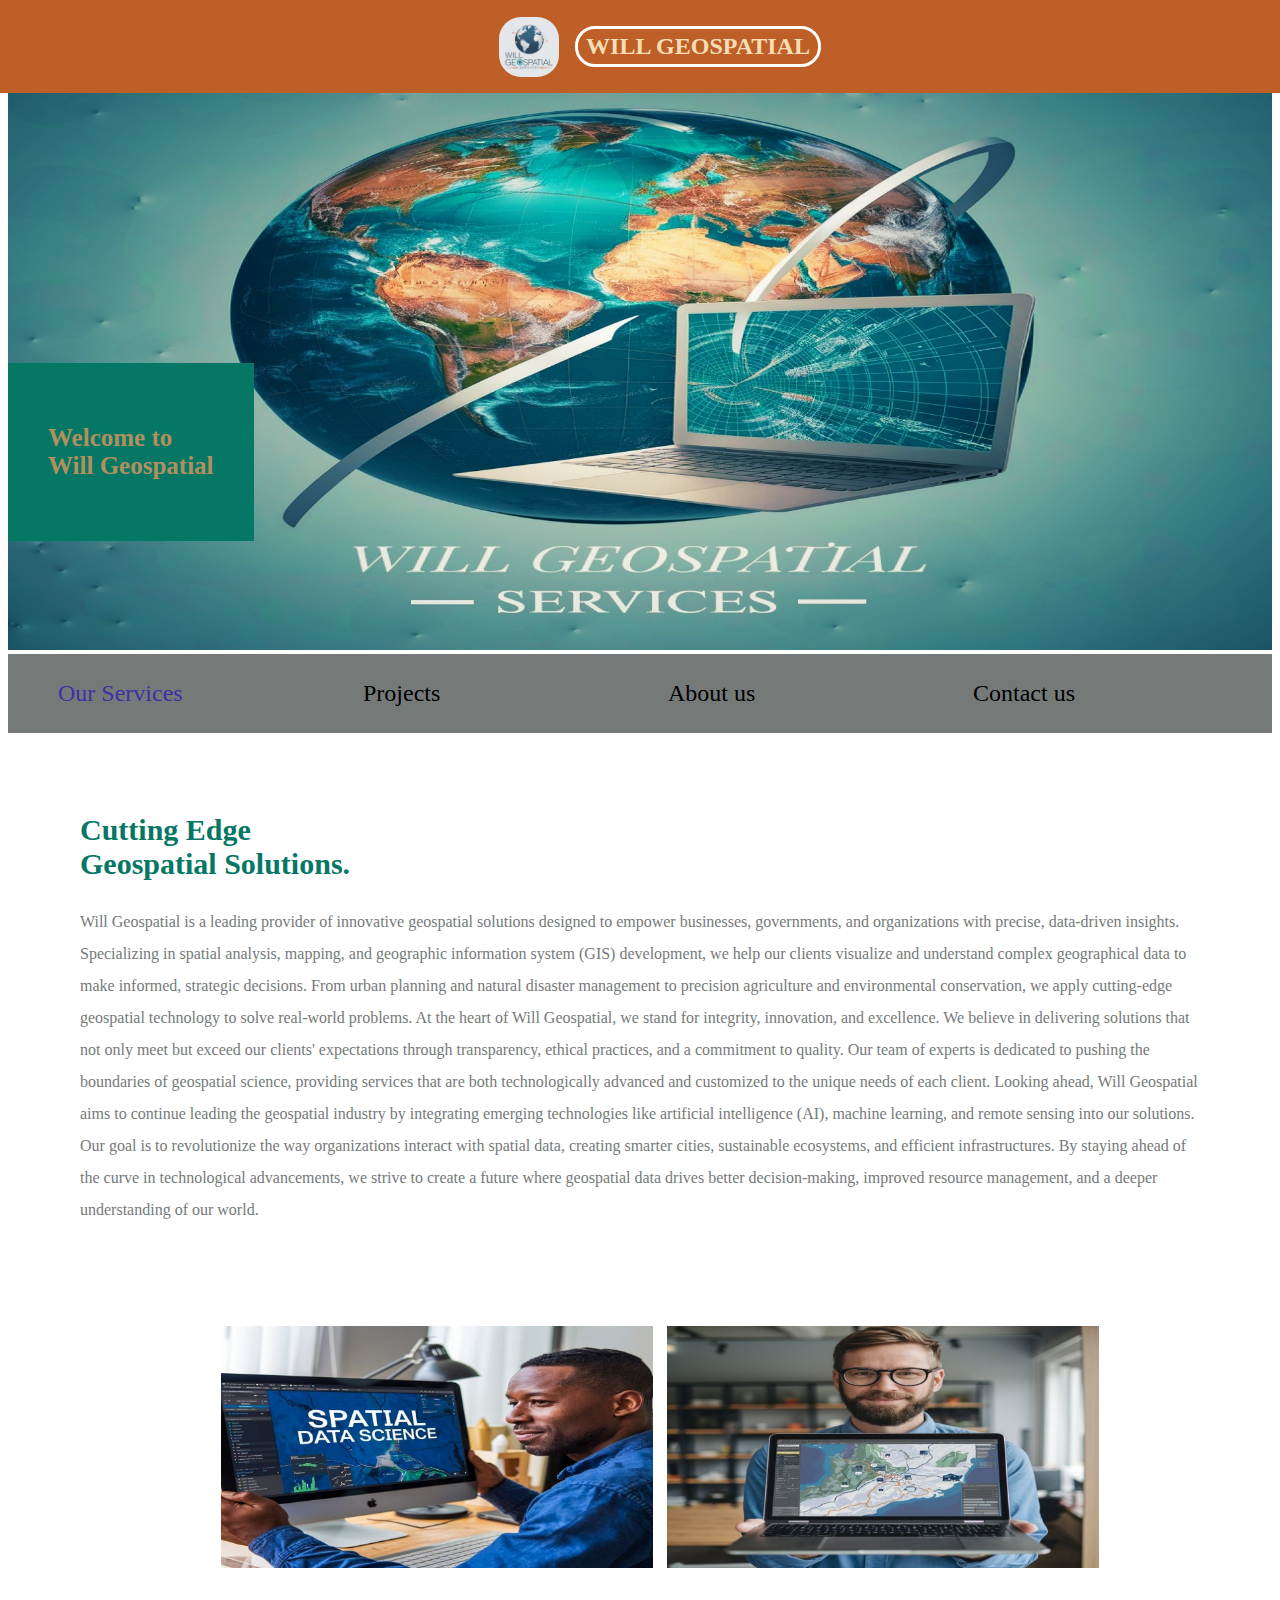
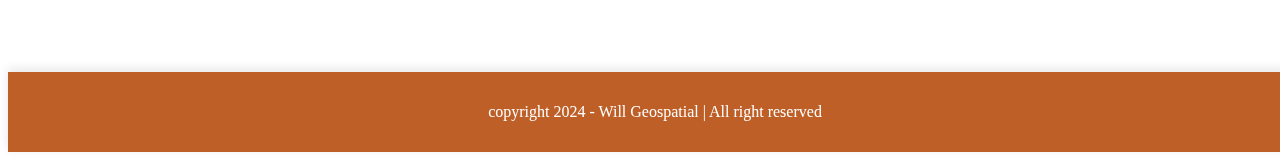
<file: index.html>
<!DOCTYPE html>
<html lang="en">
<head>
   
    <meta name="description" content="Will Geospatial provides cutting-edge geospatial solutions and services.">
    <meta name="keywords" content="geospatial, GIS, mapping, geospatial analysis">
    <meta name="author" content="Will Geospatial">
    <meta charset="UTF-8">
    <meta name="viewport" content="width=device-width, initial-scale=1.0">
    <link rel="stylesheet" href="style.css">
    <title>Will Geospatial</title>

</head>
<body>

    <header>
        <!-- Note add a logo next to header to create better brand identity  -->
        <img src="logo.jpeg" alt="Will Geospatial Logo" class="logo">

         <h1>
            WILL GEOSPATIAL
         </h1> 
    </header>

    <!-- <header>
        <h1>
            WILL GEOSPATIAL
        </h1>
    </header>  -->
    

    <section class="banner"> <br> <br>   
        <img src="banner.jpg" alt=" Will Geospatial welcome banner">
        <div class="welcome">
            <h2>
                Welcome to <br> <span> Will Geospatial </span>
            </h2>
        </div>
    </section>

	
    <!-- <nav class="main-nav">
	    <ul>
        <li><a href="services.html" class="services">Our Services</a></li>
	        <li><a href="projects.html">Projects</a></li>
	        <li><a href="about.html">About us</a></li>
	    </ul>
	</nav> -->

<button class="hamburger">☰</button> 
    <nav class="main-nav">
        <ul>
            <li><a href="Our Services.html" class="services"> Our Services</a></li>
            <li><a href="Projects.html"> Projects</a></li>
            <li><a href="About us.html"> About us</a></li>
            <li><a href="Contact us.html"> Contact us</a></li>
        </ul>
    </nav>
    
  
     <main>
        <article>
            <h2>Cutting Edge <br> Geospatial Solutions.</h2>

            <p>Will Geospatial is a leading provider of innovative geospatial solutions designed to empower businesses,
                governments, and organizations with precise, data-driven insights. Specializing in spatial analysis,
                mapping, and geographic information system (GIS) development,
                we help our clients visualize and understand complex geographical data to make informed, 
                strategic decisions. From urban planning and natural disaster management to precision agriculture and environmental conservation, 
                we apply cutting-edge geospatial technology to solve real-world problems.
                At the heart of Will Geospatial, we stand for integrity, innovation, and excellence. 
                We believe in delivering solutions that not only meet but exceed our clients' expectations through transparency, 
                ethical practices, and a commitment to quality. 
                Our team of experts is dedicated to pushing the boundaries of geospatial science, 
                providing services that are both technologically advanced and customized to the unique needs of each client.
                Looking ahead, Will Geospatial aims to continue leading the geospatial industry 
                by integrating emerging technologies like artificial intelligence (AI), machine learning, 
                and remote sensing into our solutions. Our goal is to revolutionize the way organizations interact with spatial data, 
                creating smarter cities, sustainable ecosystems, and efficient infrastructures. 
                By staying ahead of the curve in technological advancements, 
                we strive to create a future where geospatial data drives better decision-making, 
                improved resource management, and a deeper understanding of our world.
            </p>

        </article>
        <ul class="images">
            <li> <img src="bman.jpg" alt="blackman"></li>
            <li> <img src="aman.jpg" alt="whiteman"></li>
        </ul>
     </main>

     <button onclick="topFunction()" id="topBtn" title="Go to top">Top</button>

     <footer>
        <p>copyright 2024 - Will Geospatial | All right reserved </p>
     </footer>


     <script>
        window.onscroll = function() {scrollFunction()};
    
        function scrollFunction() {
            if (document.body.scrollTop > 20 || document.documentElement.scrollTop > 20) {
                document.getElementById("topBtn").style.display = "block";
            } else {
                document.getElementById("topBtn").style.display = "none";
            }
        }
    
        function topFunction() {
            document.body.scrollTop = 0;
            document.documentElement.scrollTop = 0;
        }
    </script>
    
    
</body>
</html>
</file>
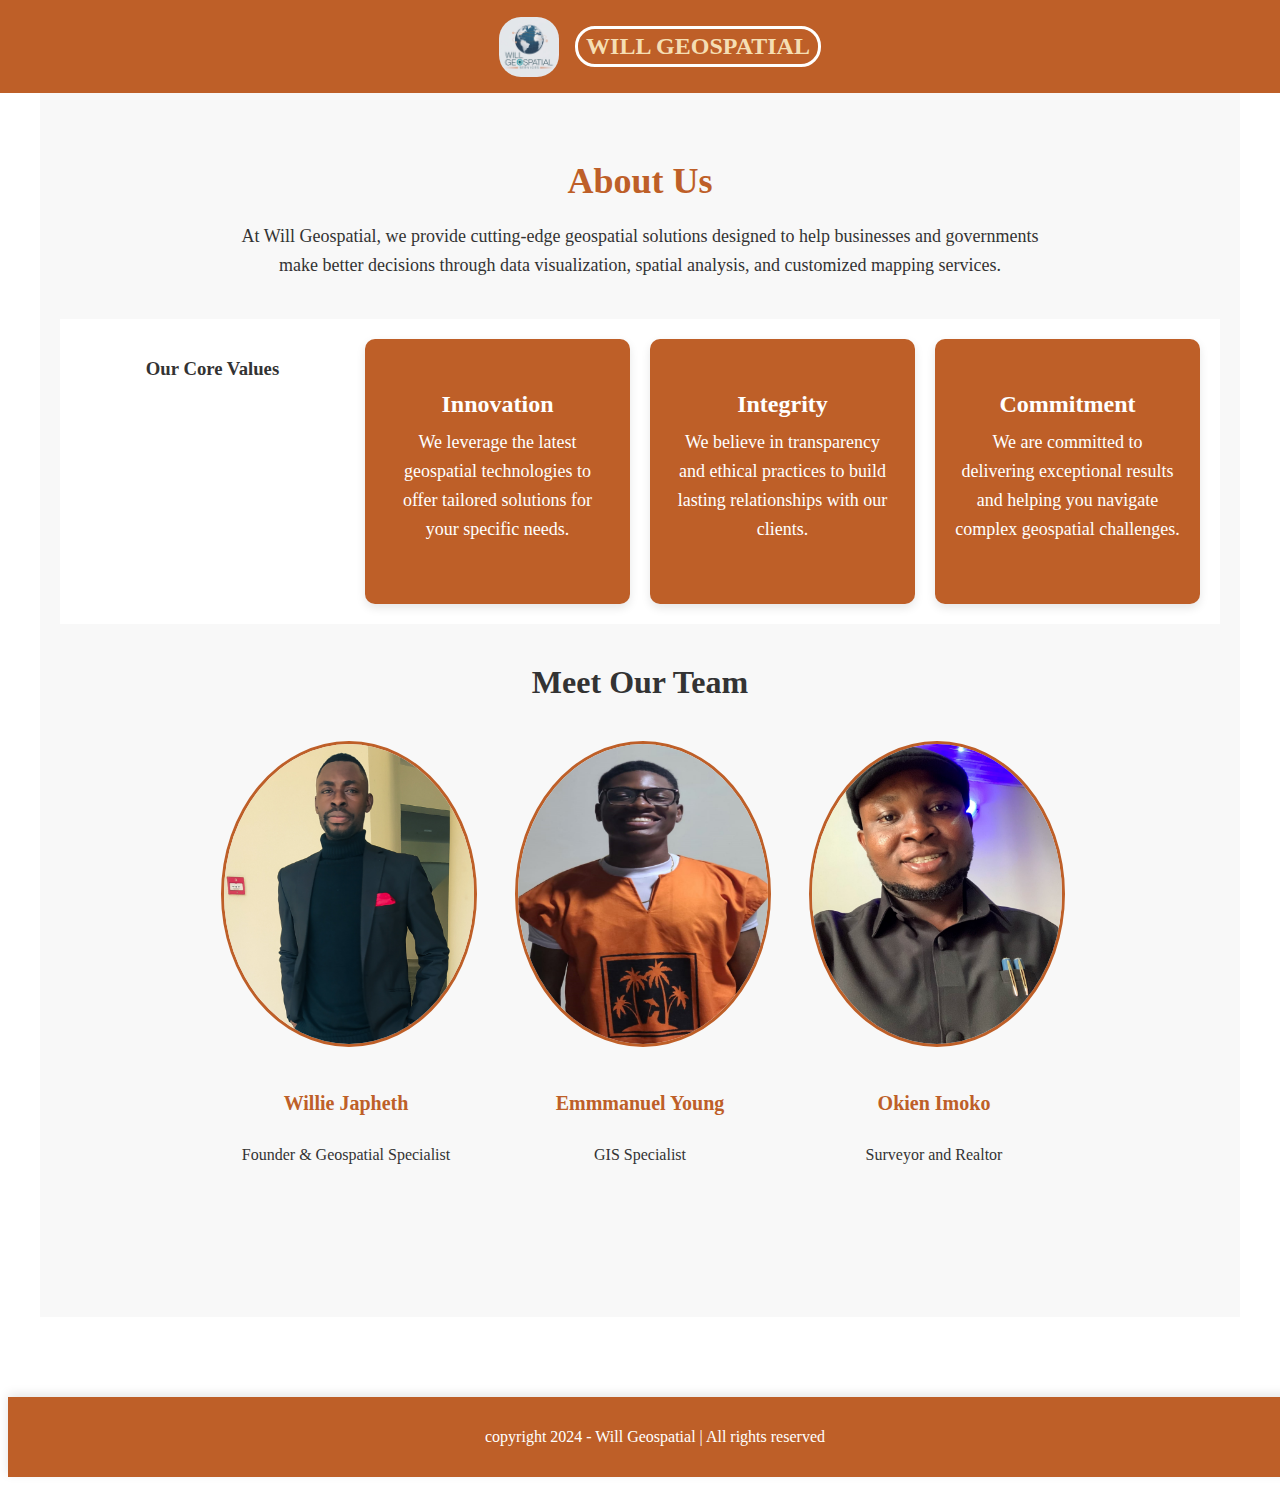
<file: About us.html>
<!DOCTYPE html>
<html lang="en">
<head>
    <meta charset="UTF-8">
    <meta name="viewport" content="width=device-width, initial-scale=1.0">
    <link rel="stylesheet" href="style.css">
    <title>About Us | Will Geospatial</title>
</head>
<body>

    <!-- Header Section -->
    <header>
        <img src="logo.jpeg" alt="Will Geospatial Logo" class="logo">
        <h1>WILL GEOSPATIAL</h1>
    </header> 

    <!-- Main Content Section -->
    <main class="about-section">
        <section class="intro">
            <h2>About Us</h2>
            <p>
                At Will Geospatial, we provide cutting-edge geospatial solutions designed to help businesses and governments make better decisions through data visualization, spatial analysis, and customized mapping services.
            </p>
        </section>

        <section class="values">
            <h3>Our Core Values</h3>
            <div class="value-card">
                <h4>Innovation</h4>
                <p>We leverage the latest geospatial technologies to offer tailored solutions for your specific needs.</p>
            </div>
            <div class="value-card">
                <h4>Integrity</h4>
                <p>We believe in transparency and ethical practices to build lasting relationships with our clients.</p>
            </div>
            <div class="value-card">
                <h4>Commitment</h4>
                <p>We are committed to delivering exceptional results and helping you navigate complex geospatial challenges.</p>
            </div>
        </section>

        <section class="team">
            <h3>Meet Our Team</h3>
            <div class="team-member">
                <img src="ceo.jpg" alt="Team Member 1">
                <h4>Willie Japheth</h4>
                <p>Founder & Geospatial Specialist</p>
            </div>
            <div class="team-member">
                <img src="emma1.jpg" alt="Team Member 2">
                <h4>Emmmanuel Young</h4>
                <p>GIS Specialist</p>
            </div>
            <div class="team-member">
                <img src="imoko.jpg" alt="Team Member 3">
                <h4>Okien Imoko</h4>
                <p>Surveyor and Realtor</p>
            </div>
        </section>
    </main>

    <!-- Footer Section -->
    <footer>
        <p>copyright 2024 - Will Geospatial | All rights reserved</p>
    </footer>

</body>
</html>
</file>
<file: style.css>
/* Index.Html css block ----------------*/

/* body {
    font-family: 'Arial', sans-serif;
    margin: 0;
    padding: 0;
    box-sizing: border-box;
} */


header{
    background-color: #be5f28;
    display: flex; 
    justify-content: center;
    align-items: center;
    padding: 10px 20px;
    color: white;
    text-align: center;
    position: fixed;
    width: 100%;
    z-index: 1;
    top: 0;
    left: 0;
}


.logo { 
    width: 60px; 
    height: auto; 
    margin-right: 6px;
    border-radius: 22px;
 } 
    

header h1{
    color: wheat;
    margin-left: 10px;
    font-size: 24px;
    border: 3px solid white;
    padding: 4px 8px;
    display: inline-block;
    border-radius: 20px;
}


.banner{
    position: relative;
}

.banner img{
    max-width: 100%;
}

.banner .welcome{
    background-color: #057764;
    color: #b1905f;
    padding: 40px;
    position: absolute;
    left: 0;
    top: 55%;
}

.banner h2{
    font-size: 25px;
}

nav{
    white-space: nowrap; 
    background-color: #757a79;
    padding: 10px;
    position: sticky;
    top: 100px;
}







.hamburger {
    display: none;
    background-color: #be5f28; 
    color: white;
    font-size: 20px;
    border: none;
    position: absolute;
    top: 10px;
    right: 20px;
}

 @media (max-width: 775px) {
    .hamburger {
        display: block;
    }
    
    /* nav ul {
        display: none;
        flex-direction: column;
        align-items: flex-start;
        white-space: nowrap;
        max-width: 1200px;
        margin: 0 auto;
    }  */
    
    .main-nav.active ul {
        display: flex;
    }
}  






nav li{
    width: 25%;
    display: inline-block;
    font-size: 24px;
}



nav li a {
    transition: color 0.3s ease;
    text-decoration: none;
    color: #000000;
}
    	
nav li a:hover {
    color: #057764;
}
    
ul.images img {
    transition: transform 0.3s ease;
}
    	
ul.images img:hover {
    transform: scale(1.05);
}
    

nav li a.services{
    color: #402fa5;
}


main{
    max-width: 100%;
    width: 1200px;
    margin: 80px auto;
    padding: 0 40PX;
    box-sizing: border-box;
}


article h2{
    color: #057764;
    font-size: 30px;

}

article p{
    line-height: 2em;
    color: #757a79;
}


.images{
    text-align: center;
    margin: 80px 0;
}

.images li{
    display: inline-block;
    width: 40%;
    margin: 20px 5px;
}

.images li img{
    max-width: 100%;
}


#topBtn {
    display: none;
    position: fixed;
    bottom: 20px;
    right: 30px;
    z-index: 99;
    font-size: 18px;
    border: none;
    outline: none;
    background-color: #be5f28;
    color: white;
    cursor: pointer;
    padding: 15px;
    border-radius: 50%;
}

#topBtn:hover {
    background-color: #757a79;
}





/* Media Query for smaller devices ----------------------------------*/

@media screen and (max-width: 775px) {
   


    .logo { 
        width: 50px; 
     } 
    
    .welcome h2{
       font-size: 18px;
    }


    .banner .welcome{
        padding: 12px;
        position: relative;
        text-align: center;
    }

    .banner .welcome br{
        display: none;
    }

    nav{
        top: 0;
    }

    
    nav li{
        font-size: 20px;
        display: block;
        width: 100%;
        margin: 12px 0;

    }

    header{
        padding: 2px 15px;
        position: relative;
    }  
    
    header h1{   
        font-size: 20px; 
        border: 4px solid white;
        padding: 8px 16px; 
    } 


    article h2{
        font-size: 20px;
    
    }

    .images li{
        width: 100%;
        margin: 20px auto;
        display: block;
    }

    

   



} 



/* @media screen and (max-width: 450px) {
    header{
        position: relative;
    }

    nav{
        top: 0;
    }


} */


/* -----------------------------------------------------
----------------------------------------------------- */


/* Projects styles */











/* ------------------------------------------------------------------
------------------------------------------------------------------ */



/* About US  Styling */

/* General Styling */



/* About Section */
.about-section {
    padding: 50px 20px;
    background-color: #f8f8f8;
    color: #333;
    text-align: center;
}

.about-section h2 {
    font-size: 36px;
    margin-bottom: 20px;
    color: #be5f28;
}

.about-section p {
    font-size: 18px;
    line-height: 1.6;
    max-width: 800px;
    margin: 0 auto 40px auto;
}

/* Values Section */
.values {
    padding: 20px;
    background-color: #ffffff;
    display: grid;
    grid-template-columns: repeat(auto-fit, minmax(250px, 1fr));
    gap: 20px;
    margin-bottom: 40px;
}

.value-card {
    padding: 20px;
    background-color: #be5f28;
    color: white;
    border-radius: 10px;
    box-shadow: 0 4px 10px rgba(0, 0, 0, 0.1);
}

.value-card h4 {
    font-size: 24px;
    margin-bottom: 10px;
}

/* Team Section */
.team {
    margin: 40px 0;
}

.team h3 {
    font-size: 32px;
    margin-bottom: 20px;
}

.team-member {
    display: inline-block;
    width: 250px;
    margin: 20px;
    text-align: center;
}

.team-member img {
    width: 250px;
    height: 300px;
    border-radius: 50%;
    object-fit: cover;
    margin-bottom: 15px;
    border: 3px solid #be5f28;
}

.team-member h4 {
    font-size: 20px;
    color: #be5f28;
}

.team-member p {
    font-size: 16px;
    color: #333;
}





/* ------------------------------------------------------------------


------------------------------------------------------------------ */


/* Our Services CSS Code Block */

/* General Styling */


/* Services Section */
.services-section {
    padding: 50px 20px;
    background-color: #f8f8f8;
    text-align: center;
}

.services-section h2 {
    font-size: 36px;
    margin-bottom: 20px;
    color: #be5f28;
}

.services-section p {
    font-size: 18px;
    max-width: 800px;
    margin: 0 auto 40px auto;
    line-height: 1.6;
    color: #333;
}

/* Service Cards */
.service-list {
    display: grid;
    grid-template-columns: repeat(auto-fit, minmax(250px, 1fr));
    gap: 20px;
    padding: 0 10px;
}

.service-card {
    background-color: #ffffff;
    border-radius: 10px;
    box-shadow: 0 4px 10px rgba(0, 0, 0, 0.1);
    padding: 20px;
    text-align: center;
    transition: transform 0.3s ease, box-shadow 0.3s ease;
}

.service-card:hover {
    transform: translateY(-10px);
    box-shadow: 0 6px 15px rgba(0, 0, 0, 0.2);
}

.service-card img {
    width: 100%;
    height: 200px;
    object-fit: cover;
    border-radius: 10px 10px 0 0;
}

.service-card h3 {
    margin-top: 15px;
    font-size: 24px;
    color: #be5f28;
}

.service-card p {
    font-size: 16px;
    color: #333;
    margin-top: 10px;
}



/* ------------------------------------------------------------------
------------------------------------------------------------------ */




/* ------------------------------------------------------------------
------------------------------------------------------------------ */

/* Contact Us CSS Code Block */

/* General Styling */






/* Contact Section */
.contact-section {
    padding: 50px 20px;
    background-color: #f8f8f8;
    text-align: center;
}

.contact-section h2 {
    font-size: 36px;
    margin-bottom: 20px;
    color: #be5f28;
}

.contact-section p {
    font-size: 18px;
    max-width: 800px;
    margin: 0 auto 40px auto;
    line-height: 1.6;
    color: #333;
}

/* Contact Form */
.contact-form-section {
    max-width: 600px;
    margin: 0 auto;
}

.contact-form {
    display: flex;
    flex-direction: column;
}

.contact-form label {
    font-size: 16px;
    margin-bottom: 5px;
    color: #333;
    text-align: left;
}

.contact-form input,
.contact-form textarea {
    padding: 10px;
    margin-bottom: 15px;
    border: 1px solid #ccc;
    border-radius: 5px;
    font-size: 16px;
    width: 100%;
}

.contact-form button {
    padding: 10px;
    background-color: #be5f28;
    color: white;
    border: none;
    border-radius: 5px;
    cursor: pointer;
    font-size: 16px;
    transition: background-color 0.3s ease;
}

.contact-form button:hover {
    background-color: #9e4b21;
}

/* Social Media Section */
.social-media-section {
    margin-top: 50px;
}

.social-media-section h3 {
    font-size: 24px;
    margin-bottom: 20px;
    color: #333;
}

.social-icons {
    display: flex;
    justify-content: center;
    gap: 20px;
}

.social-icons a {
    text-decoration: none;
}

.social-icons img {
    width: 40px;
    height: 40px;
    transition: transform 0.3s ease;
}

.social-icons img:hover {
    transform: scale(1.1);
}



/* Footer Styling */


footer {
    background-color: #be5f28;
    color: white;
    padding: 15px;
    text-align: center;
    position: relative;
    bottom: 0;
    width: 100%;
    box-shadow: 0 -3px 10px rgba(0, 0, 0, 0.1);
}
</file>
